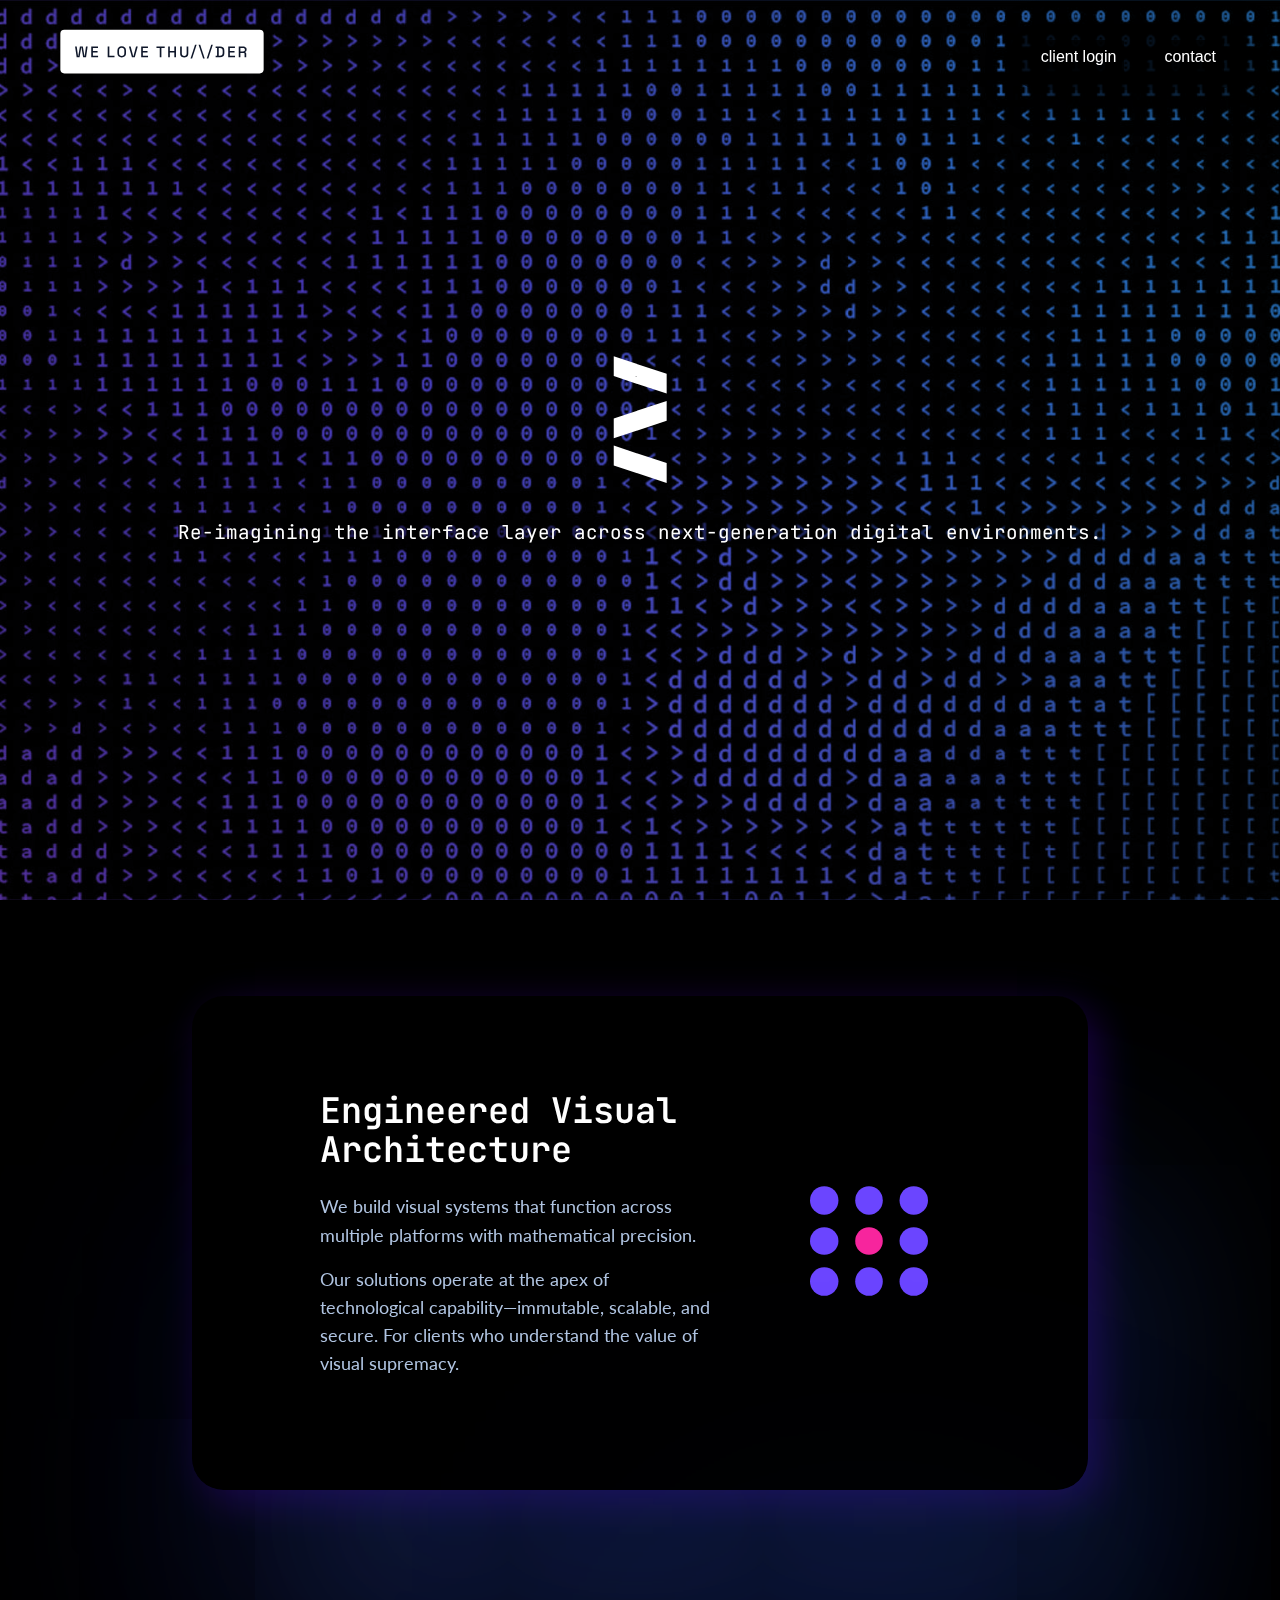
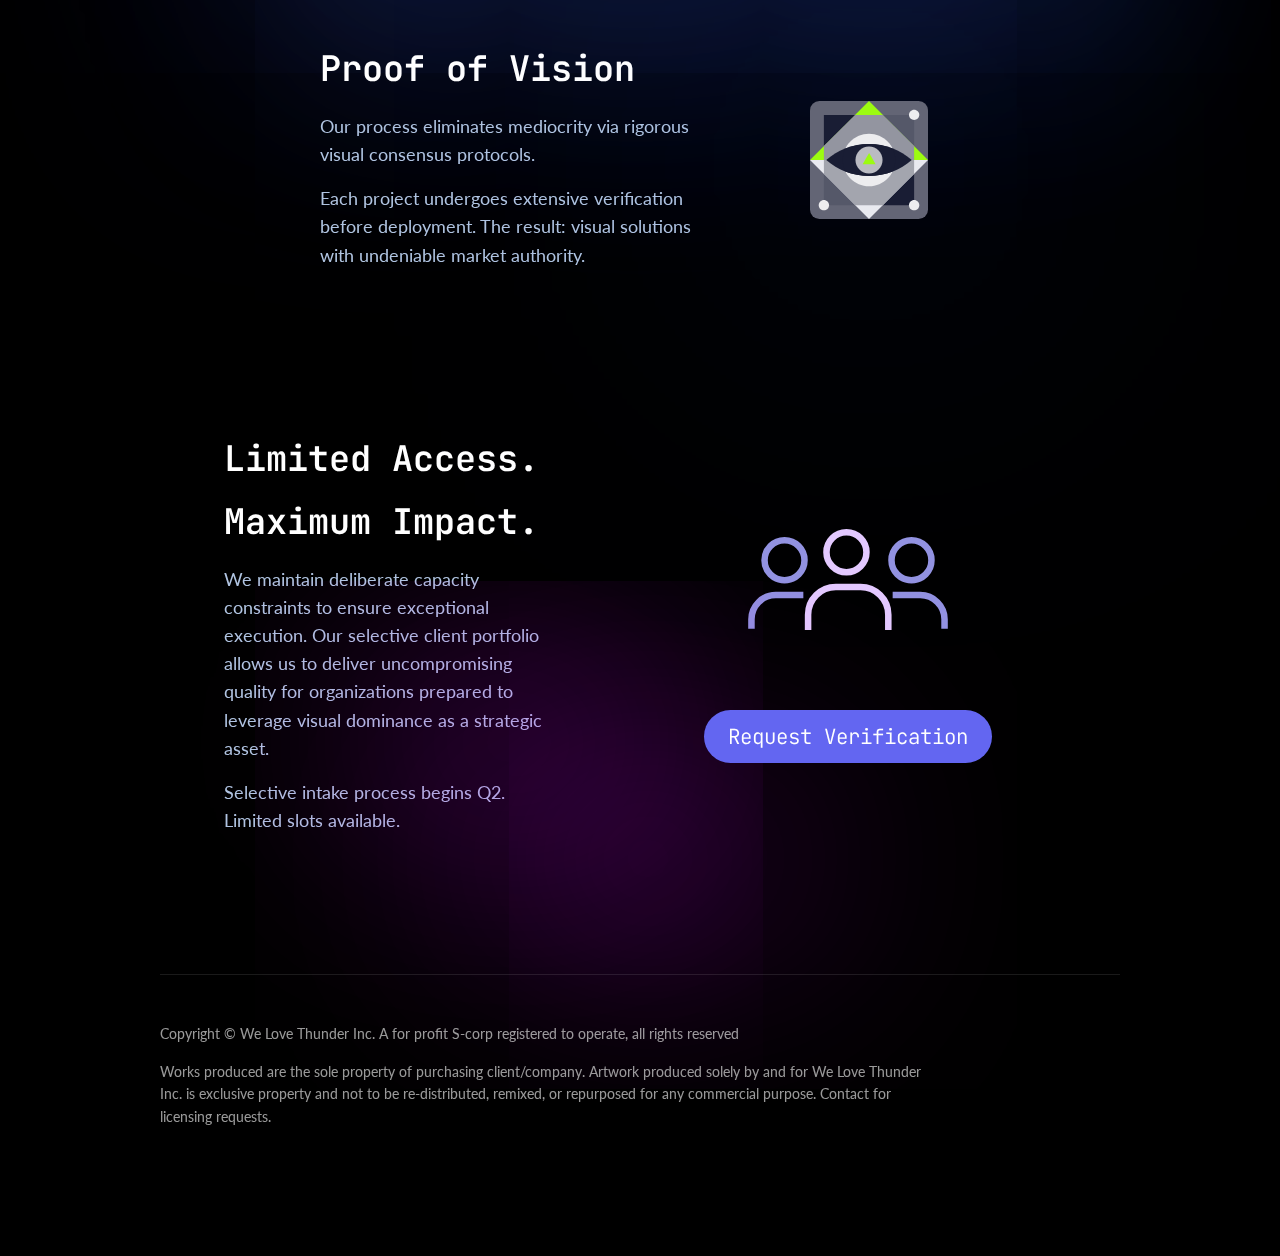
<file: index.html>
<!DOCTYPE html>
<html lang="en">
<head>
    <meta charset="UTF-8">
    <meta name="viewport" content="width=device-width, initial-scale=1.0">
    <title>We Love Thunder - Visual Architecture</title>
    <link rel="icon" type="image/x-icon" href="mpFavicon.webp">
    
    <link rel="stylesheet" href="./styles/main.css">
    <link rel="stylesheet" href="./styles/modals.css">
    <link rel="preconnect" href="https://fonts.googleapis.com">
    <link rel="preconnect" href="https://fonts.gstatic.com" crossorigin>
    <link href="https://fonts.googleapis.com/css2?family=JetBrains+Mono:ital,wght@0,100..800;1,100..800&family=Lato:ital,wght@0,100;0,300;0,400;0,700;0,900;1,100;1,300;1,400;1,700;1,900&family=Source+Sans+3:ital,wght@0,200..900;1,200..900&display=swap" rel="stylesheet">
</head>
<body>
    <header>
        <a href="/">
            <div class="logo-container">
                <img src="./images/icons/wlt-logo-white.svg" alt="We Love Thunder Logo Type" width="260">
            </div>
        </a>
        <nav class="nav-text">
            <a href="#" id="client-login-btn">client login</a>
            <a href="contact.html">contact</a>
        </nav>
        
        <!-- Mobile menu button - add this for responsive design -->
        <button class="mobile-menu-btn">
            <svg viewBox="0 0 24 24">
                <path d="M3 18h18v-2H3v2zm0-5h18v-2H3v2zm0-7v2h18V6H3z"></path>
            </svg>
        </button>
    </header>
    
    <div class="hero-section">
        <div class="video-container">
            <iframe 
                id="vimeo-player"
                title="vimeo-player" 
                src="https://player.vimeo.com/video/1060153490?h=029b8f310a&background=1&autoplay=1&loop=1&byline=0&title=0&muted=1&playsinline=1" 
                frameborder="0"    
                allow="autoplay; fullscreen; picture-in-picture"
                playsinline
                webkit-playsinline
                allowfullscreen>
            </iframe>
        </div>
        <!-- MESSAGE OVER VIDEO  // SPLASH SCREEN -->
        <div class="splash-container">
            <div class="splash-content">
                <img src="./images/icons/wlt-mark-thick-vert.svg" alt="We Love Thunder Icon Mark" height="127">
                <h1>Re-imagining the interface layer across next-generation digital environments.</h1>
            </div>
        </div>
        <!-- Preloader image on top -->
        <div class="preloader-image"></div>
    </div>
        
    <main>
        <div class="sections-container">
            <!-- Section-One -->
            <section class="title-section-one">
                <div class="section-one-copy">
                    <h1>Engineered Visual Architecture</h1>
                    <p>We build visual systems that function across multiple platforms with mathematical precision.</p>
                    <p>Our solutions operate at the apex of technological capability—immutable, scalable, and secure. For clients who understand the value of visual supremacy.</p>
                </div>
                <div class="section-one-art"> 
                    <img src="./images/icons/vis-arch-graphic.svg" alt="Distributed design Icon" width="220" height="220">
                </div>
            </section>

             <!-- Section-Two -->
             <section class="title-section-two">
                
                <div class="section-two-copy">
                    <h1>Proof of Vision</h1>
                    <p>Our process eliminates mediocrity via rigorous visual consensus protocols.</p>
                    <p>Each project undergoes extensive verification before deployment. The result: visual solutions with undeniable market authority.</p>
                </div>
                <div class="section-two-art"> 
                    <img src="./images/icons/vision_graphic.svg" alt="Vision design Icon" width="220" height="220">
                </div>
                
            </section>

             <!-- Section-Three -->
             <section class="title-section">
                <div class="section-three-copy">
                    <h1>Limited Access.</h1>
                    <h1>Maximum Impact.</h1>
                    <p>We maintain deliberate capacity constraints to ensure exceptional execution. Our selective client portfolio allows us to deliver uncompromising quality for organizations prepared to leverage visual dominance as a strategic asset.</p>
                    <p>Selective intake process begins Q2. Limited slots available.</p>
                </div>

                <div class="section-three-art"> 
                    <img src="./images/icons/verification_people.svg" alt="Impact Icon">
                    <button id="request-verification-btn" class="request-button">Request Verification</button>
                </div>
            </section>
    
            <!-- Footer -->
            <footer>
                <div class="footer-content">
                    
                    <div class="footer-text">
                        <p>Copyright © We Love Thunder Inc. A for profit S-corp registered to operate, all rights reserved</p>
                        
                        <p>Works produced are the sole property of purchasing client/company. Artwork produced solely by and for We Love Thunder Inc. is exclusive property and not to be re-distributed, remixed, or repurposed for any commercial purpose. Contact for licensing requests.</p>
                    </div>
                </div>
            </footer>
        </div>
    </main>

    <!-- Client Login Modal -->
    <div id="login-modal" class="modal">
        <div class="modal-content">
            <span class="close-modal">&times;</span>
            <h2>Client Login</h2>
            <form id="login-form">
                <div class="form-group">
                    <label for="login-username">Username</label>
                    <input type="text" id="login-username" required>
                </div>
                <div class="form-group">
                    <label for="login-password">Password</label>
                    <input type="password" id="login-password" required>
                </div>
                <button type="submit" class="submit-button">Login</button>
            </form>
            <div id="login-error" class="error-message"></div>
        </div>
    </div>

    <!-- Verification Request Modal -->
    <div id="verification-modal" class="modal">
        <div class="modal-content">
            <span class="close-modal">&times;</span>
            <h2>Request Verification</h2>
            <form id="verification-form" action="https://formsubmit.co/e885640c1362e6f0ec09c5b6ca098b18" method="POST"> <!-- From ormSubmit Use this random-like string e885640c1362e6f0ec09c5b6ca098b18 to replace your naked email address in the action attribute of your form.--> 
                <!-- FormSubmit configuration options -->
                <input type="hidden" name="_subject" value="New Verification Request from We Love Thunder">
                <input type="hidden" name="_template" value="table">
                <input type="hidden" name="_captcha" value="false">
                <input type="hidden" name="_next" value="https://thunder.love/thanks.html">
                
                <div class="form-group">
                    <label for="name">Name</label>
                    <input type="text" id="name" name="name" required>
                </div>
                <div class="form-group">
                    <label for="company">Company</label>
                    <input type="text" id="company" name="company" required>
                </div>
                <div class="form-group">
                    <label for="phone">Phone Number</label>
                    <input type="tel" id="phone" name="phone" required>
                </div>
                <div class="form-group">
                    <label for="email">Email</label>
                    <input type="email" id="email" name="email" required>
                </div>
                <div class="form-group">
                    <label for="referral">Referral ID# (Optional)</label>
                    <input type="text" id="referral" name="referral">
                </div>
                <button type="submit" class="submit-button">Submit Request</button>
            </form>
            <div id="verification-message" class="success-message"></div>
        </div>
    </div>

    <script src="https://player.vimeo.com/api/player.js"></script>
    
    <script>
    document.addEventListener('DOMContentLoaded', function() {
        // Get all necessary elements
        const iframe = document.getElementById('vimeo-player');
        const player = new Vimeo.Player(iframe);
        const preloader = document.querySelector('.preloader-image');
        const mobileMenuBtn = document.querySelector('.mobile-menu-btn');
        const nav = document.querySelector('nav');
        
        // Modal elements
        const loginModal = document.getElementById('login-modal');
        const verificationModal = document.getElementById('verification-modal');
        const loginBtn = document.getElementById('client-login-btn');
        const verificationBtn = document.getElementById('request-verification-btn');
        const closeBtns = document.querySelectorAll('.close-modal');
        const loginForm = document.getElementById('login-form');
        const verificationForm = document.getElementById('verification-form');
        const loginError = document.getElementById('login-error');
        const verificationMessage = document.getElementById('verification-message');
        
        // Modal functionality
        loginBtn.addEventListener('click', function(e) {
            e.preventDefault();
            loginModal.style.display = 'block';
            document.body.style.overflow = 'hidden'; // Prevent scrolling when modal is open
        });
        
        verificationBtn.addEventListener('click', function() {
            verificationModal.style.display = 'block';
            document.body.style.overflow = 'hidden';
        });

        // Only have ONE submit event listener for the verification form
        let formSubmitted = false;  // This should be outside the event listener

        verificationForm.addEventListener('submit', function(e) {
            // If the form was recently submitted, prevent resubmission
            if (formSubmitted) {
                e.preventDefault();
                return;
            }
            
            // Mark the form as submitted to prevent multiple submissions
            formSubmitted = true;
            
            // Show a message to the user
            verificationMessage.textContent = "Submitting your request...";
            verificationMessage.style.display = 'block';
            
            // Reset the flag after 5 seconds
            setTimeout(() => {
                formSubmitted = false;
            }, 5000);
        });
        
        // For modal closing
        closeBtns.forEach(btn => {
            btn.addEventListener('click', function() {
                loginModal.style.display = 'none';
                verificationModal.style.display = 'none';
                document.body.style.overflow = ''; // Re-enable scrolling
                
                // Reset forms and messages
                loginForm.reset();
                verificationForm.reset();
                loginError.textContent = '';
                verificationMessage.textContent = '';
            });
        });
        
        // Close modal when clicking outside
        window.addEventListener('click', function(e) {
            if (e.target === loginModal) {
                loginModal.style.display = 'none';
                document.body.style.overflow = '';
                loginForm.reset();
                loginError.textContent = '';
            } else if (e.target === verificationModal) {
                verificationModal.style.display = 'none';
                document.body.style.overflow = '';
                verificationForm.reset();
                verificationMessage.textContent = '';
            }
        });
        
        // Form submissions
        loginForm.addEventListener('submit', function(e) {
            e.preventDefault();
            loginError.textContent = "Sorry, that does not seem like the correct login, please check and try again or contact your account representative.";
            loginError.style.display = 'block';
        });
        
        

        
        
        // Mobile menu toggle
        if (mobileMenuBtn) {
            mobileMenuBtn.addEventListener('click', function() {
                nav.classList.toggle('active');
            });
        }
        
        // Preloader handling
        if (preloader) {
            preloader.style.display = 'block';
            preloader.style.opacity = '1';
            console.log("Preloader initialized");
        } else {
            console.error("Preloader element not found!");
        }
        
        // Guaranteed fade out function - will run no matter what
        function forcePreloaderFadeOut() {
            console.log("Force fading out preloader");
            if (preloader) {
                preloader.style.opacity = '0';
                setTimeout(() => {
                    preloader.style.display = 'none';
                    console.log("Preloader forcibly removed");
                }, 1500);
            }
        }
    
        // Set a fallback timeout to ensure preloader eventually disappears
        // even if there are issues with Vimeo or WebSocket connections
        const forceFadeTimeout = setTimeout(forcePreloaderFadeOut, 8000);
    
        // Normal fade out function
        function fadeOutPreloader() {
            console.log("Starting normal fade out sequence");
            if (preloader) {
                preloader.style.opacity = '0';
                
                setTimeout(() => {
                    preloader.style.display = 'none';
                    console.log("Preloader removed normally");
                    
                    // Clear the force fade timeout since we've handled it normally
                    clearTimeout(forceFadeTimeout);
                }, 1500);
            }
        }
    
        // Handle Vimeo player loading
        if (player) {
    // Reduce Vimeo quality for mobile
    const isMobile = /iPhone|iPad|iPod|Android/i.test(navigator.userAgent);
    if (isMobile) {
        player.on('loaded', function() {
            player.setQuality('540p'); // Lower quality for mobile
        });
    }
    
        // Simpler player ready handling
        player.ready()
            .then(() => {
                console.log("Vimeo player ready");
                setTimeout(() => {
                    fadeOutPreloader();
                    player.play().catch(error => {
                        console.error("Autoplay may be blocked:", error);
                        // Force preloader to fade out even if autoplay is blocked
                        forcePreloaderFadeOut();
                    });
                }, 1000);
            })
            .catch(error => {
                console.error("Vimeo player error:", error);
                forcePreloaderFadeOut();
            });
        }

        window.addEventListener('pagehide', function() {
            if (player) {
                player.pause();
            }
            });

    
        // Additional window load and error handling
        window.addEventListener('load', function() {
            console.log("Window fully loaded");
            setTimeout(() => {
                if (preloader && preloader.style.opacity !== '0') {
                    console.log("Window load fallback triggered");
                    fadeOutPreloader();
                }
            }, 4000);
        });
        
        window.addEventListener('error', function(event) {
            console.log("Caught error:", event.message);
            setTimeout(() => {
                if (preloader && preloader.style.opacity !== '0') {
                    console.log("Error event fallback triggered");
                    fadeOutPreloader();
                }
            }, 2000);
        });
    });
    </script>
</body>
</html>
</file>
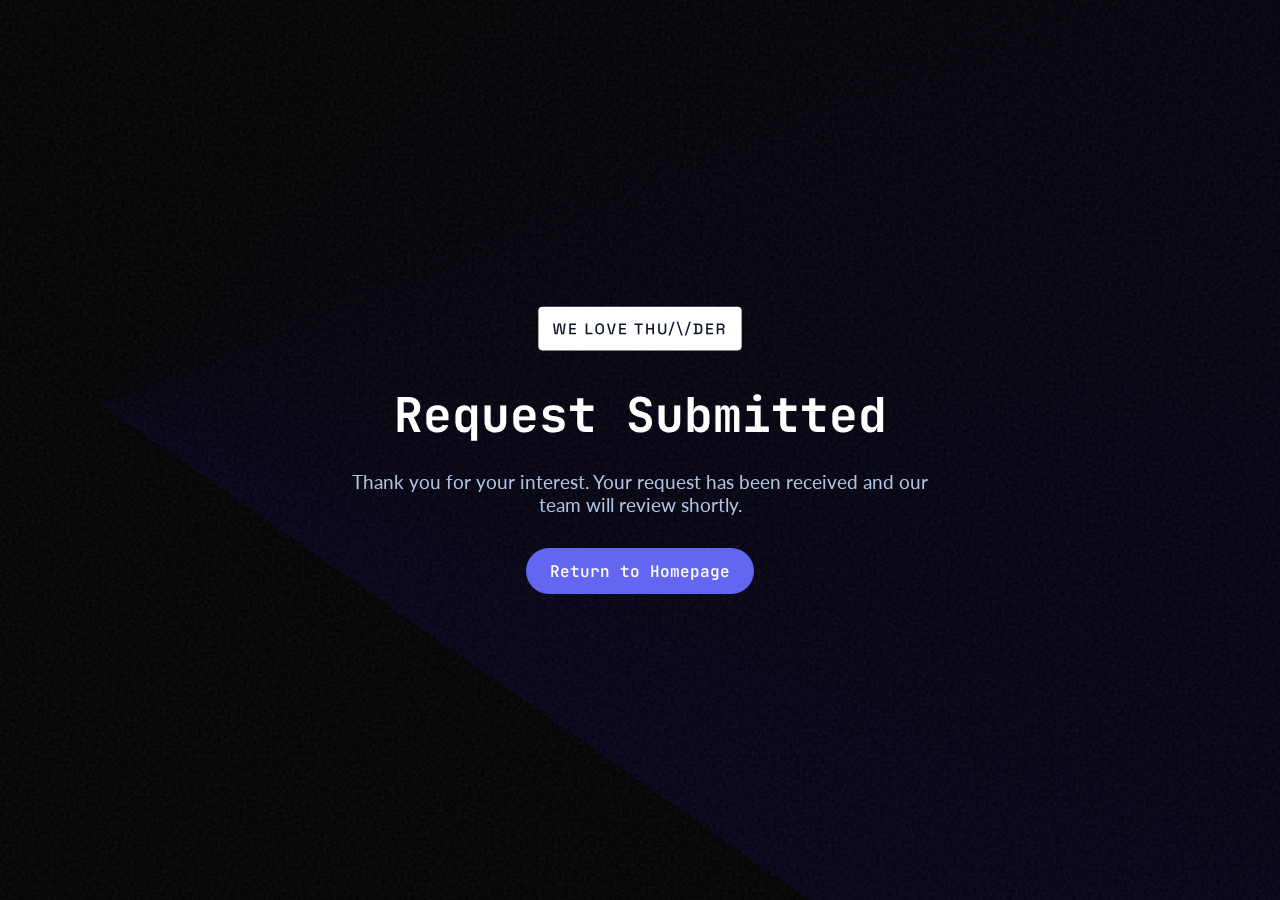
<file: thanks.html>
<!DOCTYPE html>
<html lang="en">
<head>
    <meta charset="UTF-8">
    <meta name="viewport" content="width=device-width, initial-scale=1.0">
    <title>Request Submitted - We Love Thunder</title>
    <link rel="icon" type="image/x-icon" href="mpFavicon.webp">
    <link rel="stylesheet" href="./styles/main.css">
    <link rel="stylesheet" href="./styles/modals.css">
    <link rel="preconnect" href="https://fonts.googleapis.com">
    <link rel="preconnect" href="https://fonts.gstatic.com" crossorigin>
    <link href="https://fonts.googleapis.com/css2?family=JetBrains+Mono:ital,wght@0,100..800;1,100..800&family=Lato:ital,wght@0,100;0,300;0,400;0,700;0,900;1,100;1,300;1,400;1,700;1,900&family=Source+Sans+3:ital,wght@0,200..900;1,200..900&display=swap" rel="stylesheet">
    <style>
        .thank-you-container {
            height: 100vh;
            display: flex;
            flex-direction: column;
            align-items: center;
            justify-content: center;
            text-align: center;
            padding: 2rem;
        }
        
        .thank-you-container h1 {
            font-size: 3rem;
            margin-bottom: 1.5rem;
        }
        
        .thank-you-container p {
            font-size: 1.2rem;
            margin-bottom: 2rem;
            max-width: 600px;
            font-family: "Lato", serif;
            color: rgb(176, 196, 225);
        }
        
        .return-button {
            padding: 0.8rem 1.5rem;
            background-color: #6366F1;
            color: white;
            border: none;
            border-radius: 5rem;
            font-size: 1rem;
            font-weight: 500;
            cursor: pointer;
            transition: background-color 0.3s ease;
            text-decoration: none;
        }
        
        .return-button:hover {
            background-color: #4F46E5;
            
        }
        
        .logo-container {
            margin-bottom: 2rem;
        }
    </style>
</head>
<body>
    <div class="thank-you-container">
        <div class="logo-container">
            <img src="./images/icons/wlt-logo-white.svg" alt="We Love Thunder Logo Type" width="260">
        </div>
        <h1>Request Submitted</h1>
        <p>Thank you for your interest. Your request has been received and our team will review shortly.</p>
        <a href="index.html" class="return-button">Return to Homepage</a>
    </div>
</body>
</html>
</file>
<file: styles/modals.css>
/* Modal Styles */
.modal {
    display: none;
    position: fixed;
    top: 0;
    left: 0;
    width: 100%;
    height: 100%;
    background-color: rgba(0, 0, 0, 0.8);
    z-index: 2000;
    overflow: auto;
    backdrop-filter: blur(5px);
}

.modal-content {
    position: relative;
    margin: 10% auto;
    width: 90%;
    max-width: 500px;
    background-color: #121212;
    border-radius: 8px;
    box-shadow: 0 10px 30px rgba(0, 0, 0, 0.5);
    padding: 30px;
    color: #fff;
    border: 1px solid rgba(255, 255, 255, 0.1);
}

.close-modal {
    position: absolute;
    top: 20px;
    right: 20px;
    font-size: 28px;
    font-weight: bold;
    color: #aaa;
    cursor: pointer;
    transition: color 0.3s;
}

.close-modal:hover {
    color: #fff;
}

.modal h2 {
    font-family: 'JetBrains Mono', monospace;
    margin-bottom: 30px;
    padding-bottom: 15px;
    border-bottom: 1px solid rgba(255, 255, 255, 0.1);
    font-size: 1.8rem;
    font-weight: 500;
}

.form-group {
    margin-bottom: 20px;
}

.form-group label {
    display: block;
    margin-bottom: 8px;
    font-family: 'Source Sans 3', sans-serif;
    font-size: 0.9rem;
    color: rgba(255, 255, 255, 0.8);
}

.form-group input {
    width: 100%;
    padding: 12px;
    background-color: rgba(255, 255, 255, 0.05);
    border: 1px solid rgba(255, 255, 255, 0.1);
    border-radius: 4px;
    color: #fff;
    font-family: 'Source Sans 3', sans-serif;
    font-size: 1rem;
    transition: border-color 0.3s, background-color 0.3s;
}

.form-group input:focus {
    outline: none;
    border-color: #6366F1;
    background-color: rgba(255, 255, 255, 0.08);
}

.submit-button {
    display: block;
    width: 100%;
    padding: 14px;
    margin-top: 30px;
    background-color: #6366F1;
    color: white;
    border: none;
    border-radius: 4px;
    font-family: 'JetBrains Mono', monospace;
    font-size: 1rem;
    font-weight: 500;
    cursor: pointer;
    transition: background-color 0.3s;
}

.submit-button:hover {
    background-color: #4F46E5;
}

.error-message {
    display: none;
    margin-top: 20px;
    padding: 12px;
    background-color: rgba(239, 68, 68, 0.1);
    border-left: 4px solid #EF4444;
    color: #EF4444;
    font-family: 'Source Sans 3', sans-serif;
    font-size: 0.9rem;
}

.success-message {
    display: none;
    margin-top: 20px;
    padding: 12px;
    background-color: rgba(34, 197, 94, 0.1);
    border-left: 4px solid #22C55E;
    color: #22C55E;
    font-family: 'Source Sans 3', sans-serif;
    font-size: 0.9rem;
}

/* Responsive adjustments */
@media screen and (max-width: 768px) {
    .modal-content {
        margin: 15% auto;
        width: 85%;
        padding: 25px;
    }
    
    .modal h2 {
        font-size: 1.5rem;
    }
}

@media screen and (max-width: 480px) {
    .modal-content {
        margin: 15% auto;
        width: 85%;
        max-height: 80vh;
        overflow-y: auto;
    }
    
    .form-group input {
        padding: 10px;
    }
    
    .submit-button {
        padding: 12px;
    }
}
</file>
<file: styles/main.css>
/* Base Reset */
* {
    margin: 0;
    padding: 0;
    box-sizing: border-box;
}


/* Body Styles and Background Effects */
body {
    margin: 0;
    padding: 0;
    font-family: "JetBrains Mono", serif;
    overflow-x: hidden;
    background: #000000; /* Fallback color */
    color: #FFFFFF;
}

/* Simplified Background Gradient */
body::before {
    content: '';
    position: fixed;
    top: 0;
    left: 0;
    width: 100%;
    height: 100%;
    background: conic-gradient(
        from 125deg at 8% 45%, /* Offset the center towards upper left */
        rgba(0, 0, 0, 0.9), 
        rgba(1, 1, 3, 0.7), 
        rgba(0, 0, 0, 0.8), 
        rgb(0, 0, 0), 
        rgba(8, 3, 46, 0.478)
    );
    filter: blur(0.5px); /* Softens any harsh edges */
    z-index: -1;
    pointer-events: none;
}

/* Subtle Noise Texture for Depth */
body::after {
    content: '';
    position: fixed;
    top: 0;
    left: 0;
    width: 100%;
    height: 100%;
    background: url("data:image/svg+xml,%3Csvg viewBox='0 0 400 400' xmlns='http://www.w3.org/2000/svg'%3E%3Cfilter id='noiseFilter'%3E%3CfeTurbulence type='fractalNoise' baseFrequency='0.7' numOctaves='3' stitchTiles='stitch'/%3E%3C/filter%3E%3Crect width='100%25' height='100%25' filter='url(%23noiseFilter)'/%3E%3C/svg%3E");
    opacity: 0.09;
    z-index: -1;
    pointer-events: none;
}

/* Header and Navigation */
header {
    display: flex;
    justify-content: space-between;
    align-items: center;
    padding: 1.5rem 2rem;
    position: fixed;
    width: 100%;
    z-index: 1000;
    background-color: #00000000; /* Changed to solid black */
}

.logo-container {
    display: flex;
    align-items: flex-start;
    gap: 1rem;
    margin-bottom: 12px;
    
}
.logo-container img { 
    height: 45px;
    
}
.nav-text{
    box-shadow: 10px 10px 30px black;
    background-color: #000000d3;
    border-radius: 2rem;
    padding: 1rem 1.5rem;
}

a {
    text-decoration: none;
    color: inherit;
    
}

.logo-text {
    font-family: "JetBrains Mono", serif;
    font-size: 1.9rem;
    font-weight: 300;
    color: #ffffff;
}

nav {
    display: flex;
    gap: 2rem;
}

nav a {
    text-decoration: none;
    color: #ffffff;
    background-color: #000000c8;
    font-family: 'Space Grotesk', sans-serif;
    font-size: 1rem;
    font-weight: 400;
    transition: color 0.3s ease;
    text-shadow: 3px 3px 114px rgba(0, 0, 0, 0.946);
    padding: .5rem .5rem;
    border-radius: 5%;
}

nav a:hover {
    color: rgba(255, 255, 255, 0.7);
}

/* Mobile menu button - hidden by default */
.mobile-menu-btn {
    display: none;
    background: none;
    border: none;
    cursor: pointer;
    padding: 0.5rem;
}

.mobile-menu-btn svg {
    width: 24px;
    height: 24px;
    fill: #ffffff;
}

/* Hero Section */
.hero-section {
    position: relative;
    width: 100vw;
    height: 100vh;
    overflow: hidden;
    background-color: #583586;
    box-shadow: 5px 70px 100px black;

    /* Mesh Gradient Effect */
    background-image: radial-gradient(circle at 20% 30%, rgba(74, 47, 189, 0.8), transparent),
                      radial-gradient(circle at 80% 20%, rgba(9, 189, 255, 0.7), transparent),
                      radial-gradient(circle at 50% 70%, rgba(138, 43, 226, 0.7), transparent),
                      radial-gradient(circle at 90% 90%, rgba(0, 0, 0, 0.8), transparent);
    background-blend-mode: add;
    
}

/* Video Container Styles */
.video-container {
    position: absolute;
    top: 0;
    left: 0;
    width: 100%;
    height: 100%;
    z-index: 0;
    overflow: hidden;
    z-index: 0;
    
    mix-blend-mode: multiply;

    /*Cchange whites to blue in video*/
}

.video-container iframe {
    position: absolute;
    top: 50%;
    left: 50%;
    transform: translate(-50%, -50%);
    width: 177.78vh; /* 16:9 aspect ratio */
    height: 100vh;
    min-width: 100vw;
    min-height: 56.25vw; /* 16:9 aspect ratio */
    pointer-events: none;
    z-index: 0;
}

/* old */
/*.video-container iframe {
    position: absolute;
    top: 50%;
    left: 50%;
    transform: translate(-50%, -50%);
    width: 177.78vh; /* 16:9 aspect ratio */
    /*height: 100vh;
    min-width: 100vw;
    min-height: 56.25vw;
    object-fit: cover; /* Ensures it fully covers the screen */
    /*pointer-events: none;*/
/*} */




/* Splash Container */
.splash-container {
    position: absolute;
    top: 0;
    left: 0;
    width: 100%;
    height: 100%;
    display: flex;
    justify-content: center;
    align-items: center;
    z-index: 3;
    
}

/* Extra glow layer behind */
.splash-container::before {
    content: "";
    position: absolute;
    width: 100%;
    height: 100%;
    
    z-index: -1;
}

.splash-content {
    text-align: center;
    padding: 2rem 2rem;
    
    
    
}

.splash-content h1 {
    margin-top: 2rem;
    font-size: 1.2rem;
    font-weight: 400;
    line-height: 1.3;
    background-color: #0000007d;
    

    

}

/* Apply drop-shadow to the container instead */



/* Preloader Image */
.preloader-image {
    position: absolute;
    top: 0;
    left: 0;
    width: 100%;
    height: 100%;
    background-image: url('../images/preloader.jpg');
    background-size: cover;
    background-position: center;
    z-index: 2;
    opacity: 1;
    display: block;
    transition: opacity 1.5s ease;
    pointer-events: none;
    mix-blend-mode: multiply;
    background-position: center center;
    background-repeat: no-repeat;
    background-size: cover;
}

.preloader-image.fade-out {
    opacity: 0;
}

/* Main Content Sections */
main {
    position: relative;
    z-index: 1;
}

.sections-container {
    max-width: 80vw;
    margin: 0 auto;
    padding: 4rem 2rem;
    display: flex;
    flex-direction: column;
}

/* Section Styles */
.title-section {
    display: flex;
    justify-content: space-around;
    align-items: center;
    margin: 2rem;
    height: 25rem;
    padding: 4rem 2rem;
}

.title-section-one {
    display: flex;
    justify-content: space-around;
    align-items: center;
    margin: 2rem;
    padding: 6rem 8rem;
    outline: #FFFFFF;
    outline-width: 4rem;
    
    border-radius: 2rem;
    color: #ffffff;
    box-shadow:  80px 180px 200px rgba(45, 86, 183, 0.207), 
                -10px 200px 360px rgba(34, 37, 131, 0.219), 
                11px 11px 44px rgba(103, 9, 255, 0.265);
    
}


.section-one-art img{
    width: 150px;
    padding-inline-end: 2rem;
}

.title-section-two {
    display: flex;
    
    margin: 2rem;
    padding: 6rem 8rem;
    
    
}


.section-two-art img{
    align-self:flex-end;
    width: 150px;
    padding-inline-end: 2rem;
    
    filter: drop-shadow(2px 4px 200px rgba(8, 71, 245, 0.525));
    
    
}

.title-section > div {
    flex: 1;
}

.title-section h1, .title-section-one h1, .title-section-two h1 {
    font-size: 2.2rem;
    font-weight: 600;
    margin-bottom: 1.5rem;
    line-height: 1.1;
}

.sections-container p {
    font-size: 1.1rem;
    font-family: "Lato", serif;
    line-height: 1.6;
    margin-bottom: 1rem;
    max-width: 80%;
    color: rgb(176, 196, 225);
}

.title-section p {
    font-size: 1.1rem;
    line-height: 1.6;
    margin-bottom: 1rem;
    
}

/* Section Three Art Styles */
.section-three-art {
    display: flex;
    flex-direction: column;
    align-items: center;
    justify-content: space-between;
    gap: .5rem;
}

.section-three-art img {
    width: 200px;
    margin-bottom: .5rem;
}

/* Request Button */
.request-button {
    margin-top: 4rem;
    padding: 0.8rem 1.5rem;
    background-color: #6366F1;
    color: white;
    border: none;
    border-radius: 2rem;
    font-family: "JetBrains Mono", serif;
    font-size: 1.3rem;
    font-weight: 300;
    cursor: pointer;
    transition: background-color 0.3s ease;
    box-shadow: -335px 6px 400px rgb(208, 0, 255),-200px 122px 300px rgb(208, 0, 255);
}

.request-button:hover {
    background-color: #4F46E5;
}

/* Footer */
footer {
    margin-top: 6rem;
    padding: 3rem 0;
    border-top: 1px solid rgba(255, 255, 255, 0.1);
}

.footer-content {
    display: flex;
    flex-direction: column;
    align-items: start;
    gap: 2rem;
}

.footer-text p {
    font-size: 0.875rem;
    color: rgba(255, 255, 255, 0.6);
    line-height: 1.6;
    margin-bottom: 1rem;
}

/* Responsive Design */
@media screen and (max-width: 1024px) {
    .title-section {
        flex-direction: column;
        text-align: center;
        gap: 3rem;
    }
    
    .title-section p {
        max-width: 100%;
    }
    
    .section-one-art, .section-two-art, .section-three-art {
        margin-top: 2rem;
    }
}

@media screen and (max-width: 768px) {

    .video-container iframe {
        /* Maintain the same positioning but ensure it works on mobile */
        width: 177.78vh; /* 16:9 aspect ratio */
        height: 100vh;
        min-width: 100vw;
        min-height: 56.25vw;
        /* No change to transform - keep centered */
    }

    .sections-container {
        max-width: 95vw;
        padding: 2rem 1rem;
    }
    
    .title-section-one, .title-section-two {
        flex-direction: column;
        text-align: center;
        padding: 3rem 1.5rem;
        margin: 1rem 0;
    }
    
    .section-one-copy, .section-two-copy, .section-three-copy {
        width: 100%;
    }
    
    .sections-container p {
        max-width: 100%;
    }
    
    .section-one-art img, .section-two-art img {
        padding: 0;
        margin-top: 2rem;
    }

    header {
        padding: 1rem;
    }
    
    .logo-container img {
        width: 200px;
    }
    
    .splash-content h1 {
        font-size: 1rem;
    }
    
    .title-section h1 {
        font-size: 2.5rem;
    }
    
    nav {
        gap: 1.5rem;
    }
    
    nav a {
        font-size: 0.9rem;
    }
}

/* Mobile Navigation */
@media screen and (max-width: 480px) {
    header {
        padding: 0.75rem 1rem;
    }

    .video-container iframe {
        /* Further adjustments if needed for very small screens */
        width: 177.78vh; /* Maintain aspect ratio */
        height: 100vh;
        min-width: 100vw;
        min-height: 56.25vw;
    }
    
    .mobile-menu-btn {
        display: block;
    }
    
    nav {
        position: fixed;
        top: 0;
        right: -100%;
        height: 100vh;
        width: 70%;
        max-width: 300px;
        background-color: #000000; /* Changed to solid black */
        flex-direction: column;
        justify-content: center;
        align-items: center;
        gap: 2rem;
        transition: right 0.3s ease;
        padding: 2rem;
    }
    
    nav.active {
        right: 0;
    }
    
    nav a {
        font-size: 1.1rem;
    }
    
    .splash-content h1 {
        font-size: 1.5rem;
    }
    
    .title-section h1 {
        font-size: 2rem;
    }
    
    .title-section p {
        font-size: 1rem;
    }
}
</file>
